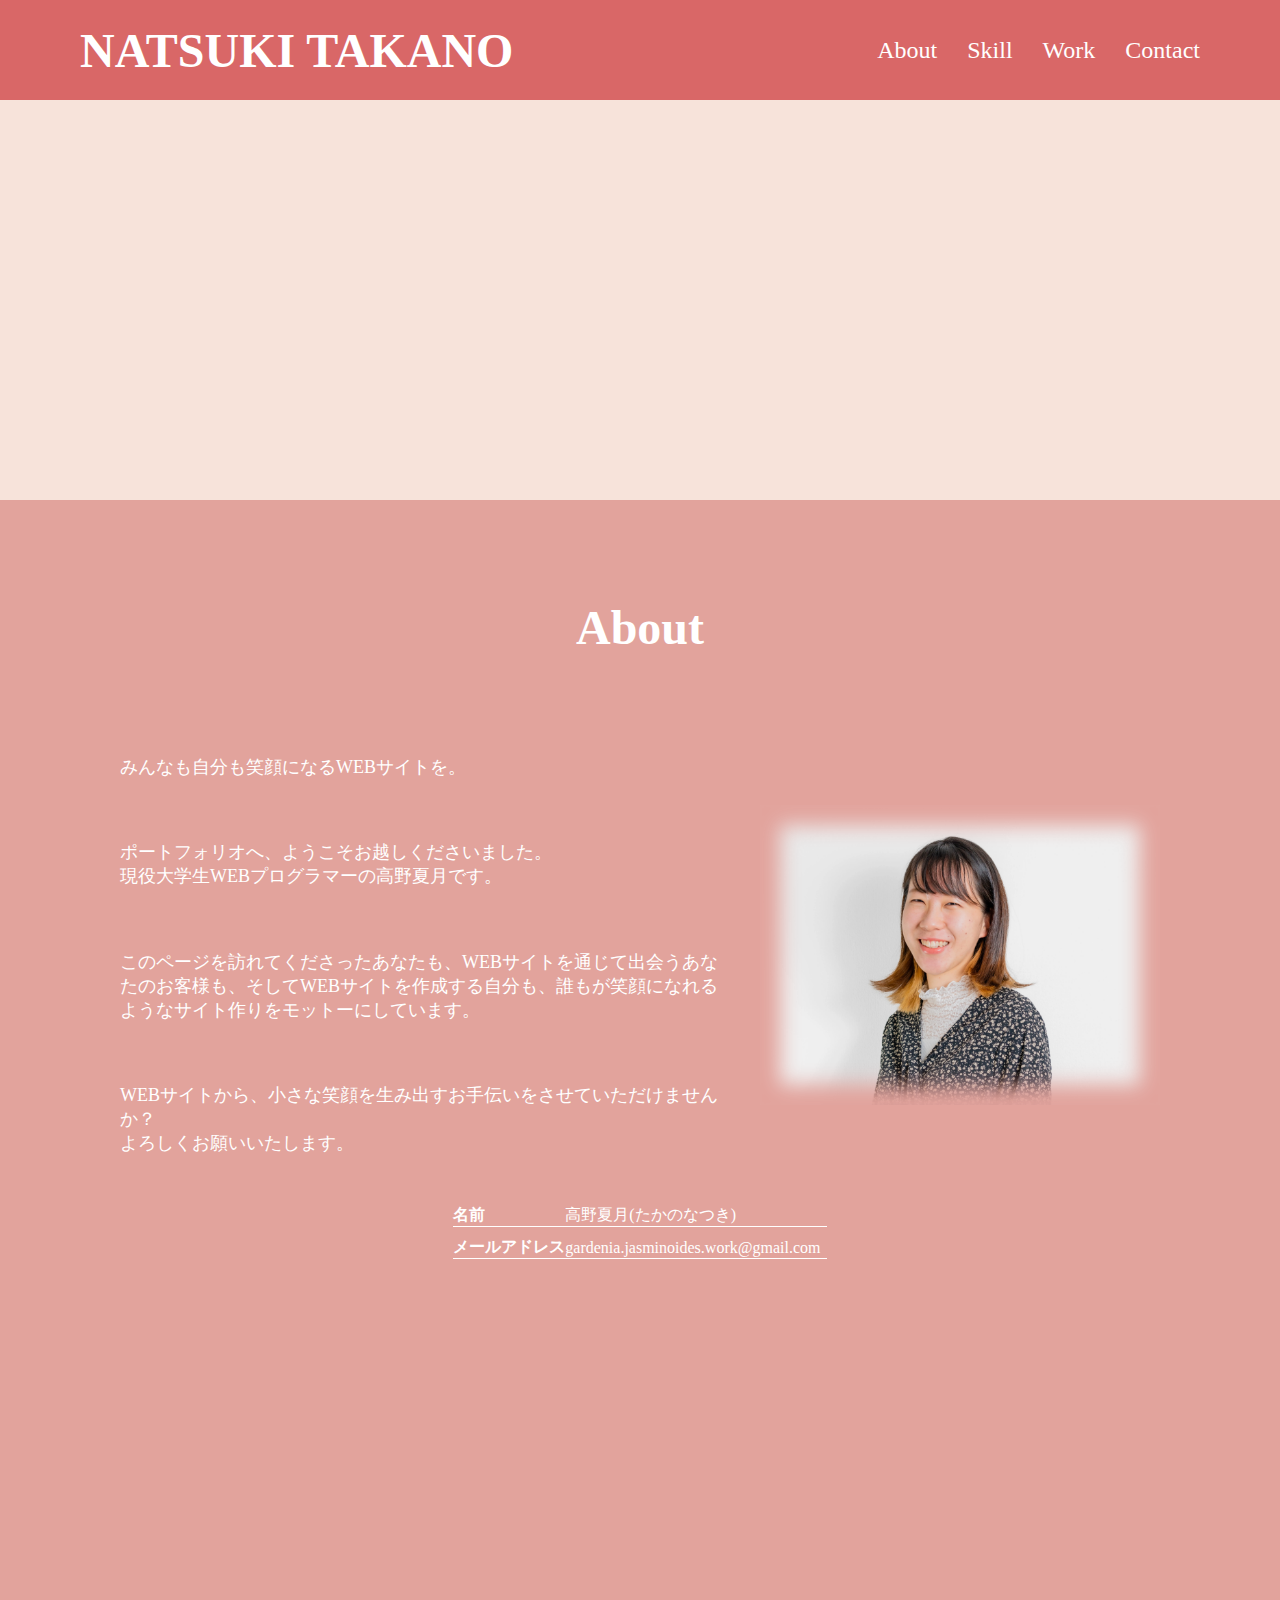
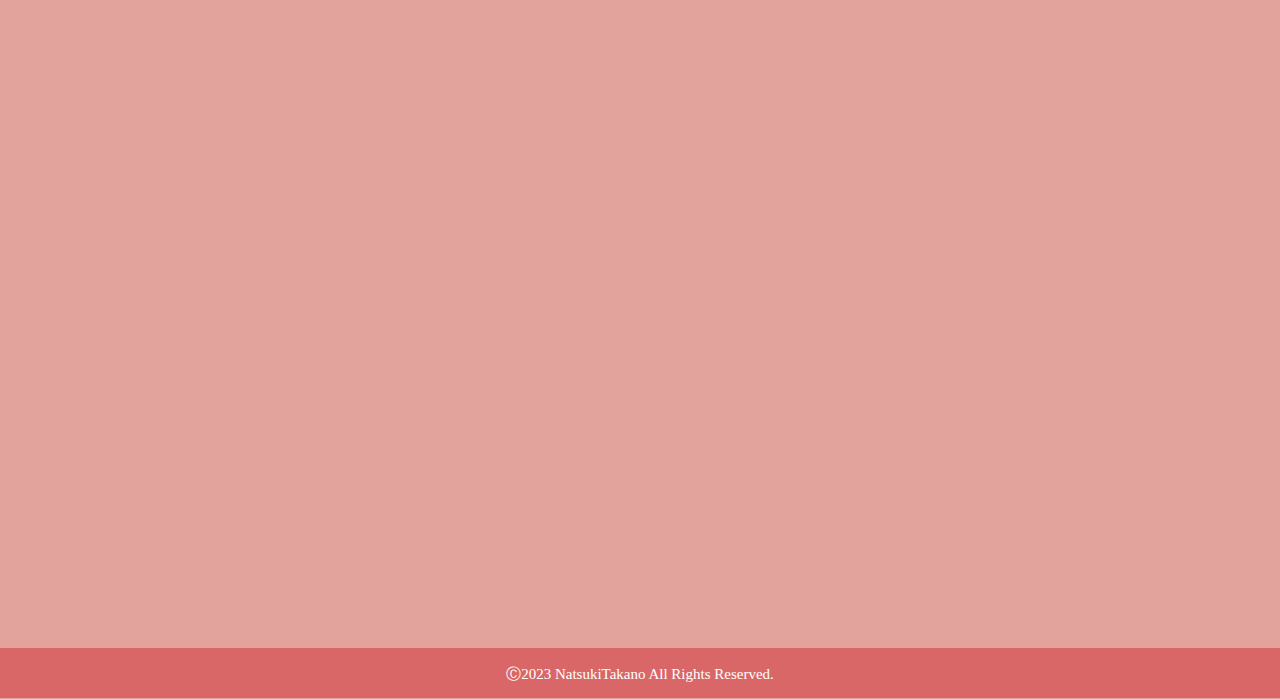
<file: portfolio/index.html>
<!DOCTYPE html>
<html lang="ja">
<head>
  <meta charset="UTF-8">
  <meta http-equiv="X-UA-Compatible" content="IE=edge">
  <meta name="viewport" content="width=device-width, initial-scale=1.0">
  <title>Natsuki Takano Portfolio</title>
  <link rel="icon" href="img/favicon.png">
  <!-- css -->
  <link rel="preconnect" href="https://fonts.googleapis.com">
  <link rel="preconnect" href="https://fonts.gstatic.com" crossorigin>
  <link href="https://fonts.googleapis.com/css2?family=Arvo&family=Dancing+Script:wght@500&display=swap" rel="stylesheet">
  <link rel="stylesheet" href="https://cdn.jsdelivr.net/npm/bootstrap-icons@1.8.0/font/bootstrap-icons.css">
  <!-- <link rel="stylesheet" type="text/css" href="http://coco-factory.jp/ugokuweb/wp-content/themes/ugokuweb/data/move02/8-11/css/reset.css">
  <link rel="stylesheet" type="text/css" href="http://coco-factory.jp/ugokuweb/wp-content/themes/ugokuweb/data/move02/8-11/css/8-11.css"> -->
  <link rel="stylesheet" href="css/style.css">
  <!-- jquery -->
  <script src="https://ajax.googleapis.com/ajax/libs/jquery/3.4.1/jquery.min.js"></script>
  <script src="js/script.js"></script>
</head>

<!-- Google tag (gtag.js) -->
<script async src="https://www.googletagmanager.com/gtag/js?id=G-5Q1Y579PT3"></script>
<script>
  window.dataLayer = window.dataLayer || [];
  function gtag(){dataLayer.push(arguments);}
  gtag('js', new Date());

  gtag('config', 'G-5Q1Y579PT3');
</script>

<body>
  <!-- <div class="loader_wrapper">
    <div class="loader"></div>
  </div> -->
  
  <header>
    <div class="header_inner">
      <h1>NATSUKI TAKANO</h1>
      <nav>
        <ul>
          <li id="no1"><a href="#about">About</a></li>
          <li id="no2"><a href="#skill" >Skill</a></li>
          <li id="no3"><a href="#work">Work</a></li>
          <li id="no4"><a href="#contact">Contact</a></li>
        </ul>
      </nav>

      <!-- ハンバーガーボタン -->
      <div id="bars" class="bars">
        <span></span>
        <span></span>
        <span></span>
      </div>
    </div>
  </header>

  <div class="modal" id="modal">
    <i class="bi bi-x" id="xbtn"></i>
    <nav>
      <ul>
        <li><a href="#about">About</a></li>
        <li><a href="#skill">Skill</a></li>
        <li><a href="#work">Work</a></li>
        <li><a href="#contact">Contact</a></li>
      </ul>
    </nav>
  </div>
  
  <div class="main_visual">
    <p class="name1">
      <span>N</span>
      <span>A</span>
      <span>T</span>
      <span>S</span>
      <span>U</span>
      <span>K</span>
      <span>I</span>
    </p>
    <p class="name2">
      <span>T</span>
      <span>A</span>
      <span>K</span>
      <span>A</span>
      <span>N</span>
      <span>O</span>
    </p>
  </div>
  
  <main>
    <div id="about">
      <section class="about" >
        <h2>About</h2>
        <div class="about_wrapper">
          <div class="about_message">
            <p>みんなも自分も笑顔になるWEBサイトを。</p>
            <p>ポートフォリオへ、ようこそお越しくださいました。<br>現役大学生WEBプログラマーの高野夏月です。</p>
            <p>このページを訪れてくださったあなたも、WEBサイトを通じて出会うあなたのお客様も、そしてWEBサイトを作成する自分も、誰もが笑顔になれるようなサイト作りをモットーにしています。</p>
            <p>WEBサイトから、小さな笑顔を生み出すお手伝いをさせていただけませんか？<br>よろしくお願いいたします。</p>
          </div>
          <div class="about_img">
            <img src="img/natsuki.webp" alt="">
          </div>
        </div>
        <table>
          <tr>
            <th>名前</th>
            <td>高野夏月(たかのなつき)</td>
          </tr>
          <!-- <tr>
            <th>電話番号</th>
            <td>090-1224-0788</td>
          </tr> -->
          <tr>
            <th>メールアドレス</th>
            <td>gardenia.jasminoides.work@gmail.com</td>
          </tr>
        </table>
      </section>
    </div>

    <div id="skill">
      <section class="skill">
        <h2>Skill</h2>
        <ul class="skill_wrapper">
          <li>
            <img src="img/skill/HTML.webp" alt="html/css">
            <p>HTML</p>
          </li>
          <li>
            <img src="img/skill/CSS.webp" alt="html/css">
            <p>CSS</p>
          </li>
          <li>
            <img src="img/skill/JS.webp" alt="html/css">
            <p>JavaScript/jQuery</p>
          </li>
          <li>
            <img src="img/skill/programming.webp" alt="html/css">
            <p>PHP</p>
          </li>
          <li>
            <img src="img/skill/wordpress.webp" alt="html/css">
            <p>Wordpress</p>
          </li>
        </ul>
      </section>
    </div>

    
    <div id="work">
      <section class="work">
        <h2>Work</h2>
        <ul class="work_wrapper">
          <li>
            <a href="">
              <img src="img/work-potfolio.webp" alt="高野夏月のポートフォリオ" style="border: 1px solid #555;">
              <div>
                <p>【担当】<br>デザイン<br>コーディング</p>
              </div>
            </a>
            <p>ポートフォリオ</p>
          </li>
          <!-- <li>
            <a href="">
              <img src="img/work.png" alt="パラリンピックリーダープロジェクトのwebサイト">
              <div>
                <p>Wordpressサイト</p>
                <p>【担当】<br>デザイン<br>コーディング</p>
              </div>
            </a>
            <p>早稲田大学<br>パラリンピック・リーダープロジェクト</p>
          </li>
          <li>
            <a href="">
              <img src="img/work.png" alt="パラリンピックリーダープロジェクトのwebサイト">
              <div>
                <p>Wordpressサイト</p>
                <p>【担当】<br>デザイン<br>コーディング</p>
              </div>
            </a>
            <p>早稲田大学<br>パラリンピック・リーダープロジェクト</p>
          </li>
          <li>
            <a href="">
              <img src="img/work.png" alt="パラリンピックリーダープロジェクトのwebサイト">
              <div>
                <p>Wordpressサイト</p>
                <p>【担当】<br>デザイン<br>コーディング</p>
              </div>
            </a>
            <p>早稲田大学<br>パラリンピック・リーダープロジェクト</p>
          </li> -->
        </ul>
      </section>
    </div>

    <div id="contact">
      <section class="contact">
        <h2>Contact</h2>
        <form action="mail.php" method="post">
          <div>
            <p>お名前</p>
            <input type="text" name="name" class="input1">
          </div>
          <div>
            <p>メールアドレス</p>
            <input type="email" name="mail" class="input1">
          </div>
          <div>
            <p>お問い合わせ内容</p>
            <textarea name="content" id="" cols="30" rows="10"></textarea>
          </div>
          <input type="submit" value="送信" class="btn">
        </form>
      </section>
    </div>

    <!-- to top -->
    <div class="totop" id="toTop">
      <a href="" class="btn">To TOP</a>
    </div>
  </main>

  <footer>
    <p><small>Ⓒ2023 NatsukiTakano All Rights Reserved.</small></p>
  </footer>
  
</body>
</html>
</file>
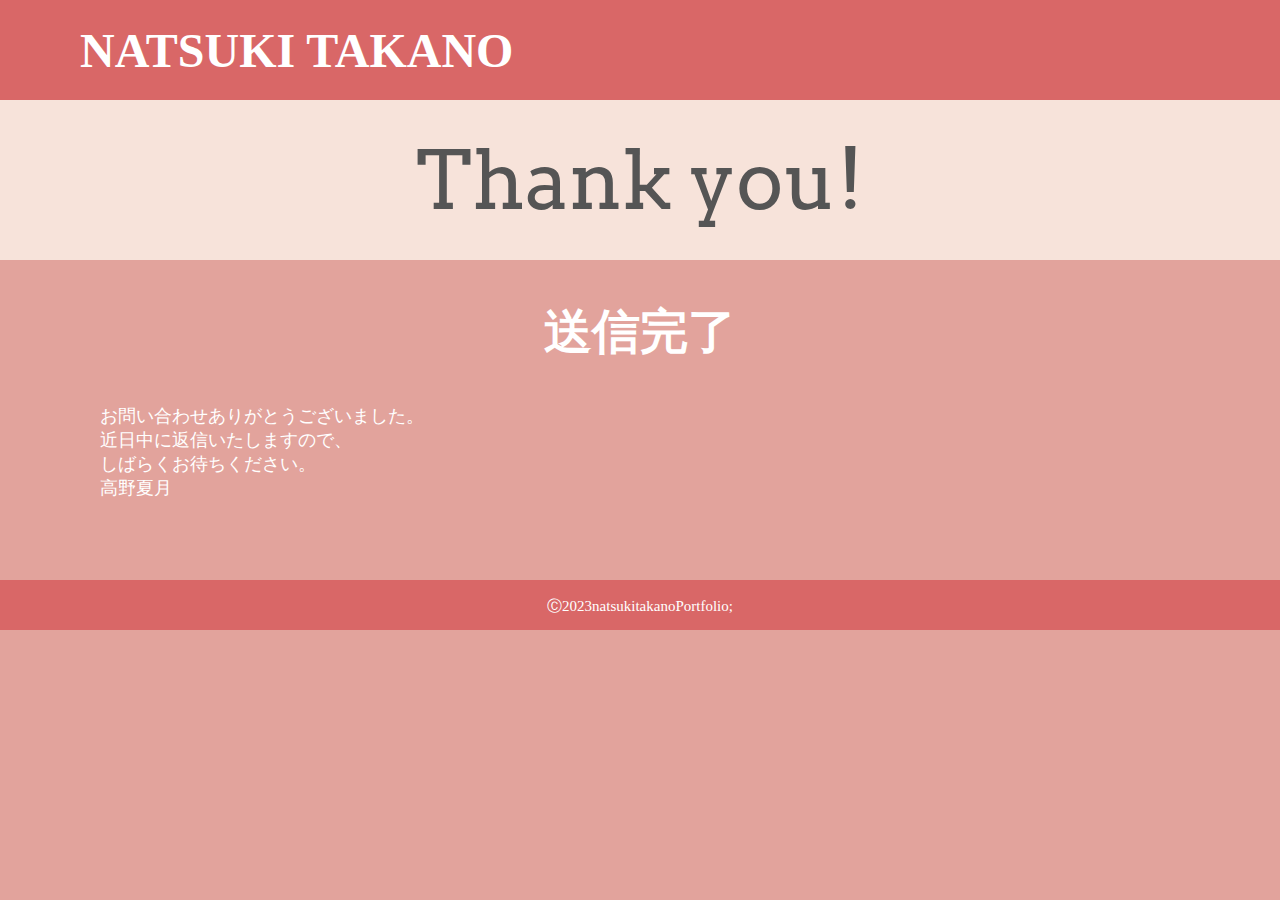
<file: portfolio/thanks.html>
<!DOCTYPE html>
<html lang="ja">
<head>
  <meta charset="UTF-8">
  <meta http-equiv="X-UA-Compatible" content="IE=edge">
  <meta name="viewport" content="width=device-width, initial-scale=1.0">
  <title>thanks</title>
  <!-- css -->
  <link rel="preconnect" href="https://fonts.googleapis.com">
  <link rel="preconnect" href="https://fonts.gstatic.com" crossorigin>
  <link href="https://fonts.googleapis.com/css2?family=Arvo&family=Dancing+Script:wght@500&display=swap" rel="stylesheet">
  <link rel="stylesheet" href="https://cdn.jsdelivr.net/npm/bootstrap-icons@1.8.0/font/bootstrap-icons.css">
  <link rel="stylesheet" type="text/css" href="http://coco-factory.jp/ugokuweb/wp-content/themes/ugokuweb/data/move02/8-11/css/reset.css">
  <link rel="stylesheet" type="text/css" href="http://coco-factory.jp/ugokuweb/wp-content/themes/ugokuweb/data/move02/8-11/css/8-11.css">
  <link rel="stylesheet" href="css/style.css">
  <!-- jquery -->
  <script src="https://ajax.googleapis.com/ajax/libs/jquery/3.4.1/jquery.min.js"></script>
  <script src="js/script.js"></script>
</head>

<!-- Google tag (gtag.js) -->
<script async src="https://www.googletagmanager.com/gtag/js?id=G-5Q1Y579PT3"></script>
<script>
  window.dataLayer = window.dataLayer || [];
  function gtag(){dataLayer.push(arguments);}
  gtag('js', new Date());

  gtag('config', 'G-5Q1Y579PT3');
</script>

<body>
  <header>
    <div class="header_inner">
      <h1>NATSUKI TAKANO</h1>
    </div>
  </header>

  <div class="thanks_you main_visual">
    <p>Thank you!</p>
  </div>

  <main class="thanks">
    <h2>送信完了</h2>
    <p>お問い合わせありがとうございました。<br>近日中に返信いたしますので、<br>しばらくお待ちください。</p>
    <p>高野夏月</p>
  </main>

  <footer>
    <p><small>Ⓒ2023natsukitakanoPortfolio;</small></p>
  </footer>

</body>
</html>
</file>
<file: portfolio/css/style.css>
@charset "UTF-8";
@import url("https://fonts.googleapis.com/css2?family=Josefin+Sans&display=swap");
/* common */
* {
  box-sizing: border-box;
  text-decoration: none;
  padding: 0;
  margin: 0;
}

html {
  scroll-behavior: smooth;
}

body {
  margin: 0;
  width: 100%;
  background-color: #E2A39C;
}

ul {
  padding: 0;
}
ul li {
  list-style: none;
}

input {
  border: none;
}

main {
  max-width: 1120px;
  padding: 0 20px;
  margin: 0 auto;
}

section {
  margin-bottom: 200px;
  /* ふわっと表示 */
  opacity: 0;
  visibility: hidden;
  transform: translateY(30px);
  transition: opacity 1s, visibility 1s, transform 0.6s;
}
section.is-fadein {
  opacity: 1;
  visibility: visible;
  transform: translateX(0);
}

.skill,
.work,
.contact {
  max-width: 680px;
  margin: 0 auto;
  padding: 100px 0;
  text-align: center;
}

h1,
h2,
li,
p,
small,
a {
  color: #fff;
}

p {
  font-size: 18px;
}

h2 {
  font-size: 48px;
  text-align: center;
  margin-bottom: 100px;
}

.btn {
  display: block;
  background-color: #F7E3DA;
  border-radius: 20px;
  color: #555;
  border-bottom: 5px solid #555;
}
.btn:hover {
  border-bottom: 2px solid #555;
  cursor: pointer;
  transform: translateY(3px);
}

/* ヘッダー */
header {
  position: fixed;
  top: 0;
  left: 0;
  background-color: #D96767;
  width: 100%;
  height: 100px;
  padding: 0 20px;
  z-index: 2;
  /* box-shadow: 0 1px 1px #555; */
}
header .header_inner {
  max-width: 1120px;
  height: 100px;
  margin: 0 auto;
  display: flex;
  justify-content: space-between;
  align-items: center;
  /* ハンバーガーメニュー */
}
header .header_inner h1 {
  font-size: 48px;
}
header .header_inner nav ul {
  display: flex;
}
header .header_inner nav ul li {
  padding-left: 30px;
  font-size: 24px;
}
header .header_inner nav ul li:hover {
  opacity: 0.7;
}
header .header_inner nav ul li.cuurent {
  text-decoration: underline #fff;
}
header .header_inner .bars {
  display: none;
}
header .header_inner .bars:hover {
  opacity: 0.7;
}
header .header_inner .bars span {
  display: block;
  margin: 6px 0;
  width: 50px;
  height: 6px;
  border-radius: 3px;
  background: #fff;
}

/* モーダル */
.modal {
  display: none;
  position: fixed;
  z-index: 3;
  background-color: #F9C770;
  top: 5%;
  left: 5%;
  width: 90%;
  height: 90%;
  border-radius: 20px;
}
.modal i {
  color: #fff;
  font-size: 48px;
  margin-left: calc(100% - 56px);
}
.modal nav {
  height: calc(90% - 36px);
}
.modal nav ul {
  height: 100%;
  display: flex;
  flex-direction: column;
  justify-content: space-around;
  align-items: center;
}
.modal nav ul li a {
  font-size: 36px;
}

@keyframes updown-anim {
  0% {
    transform: translateY(130%);
  }
  20% {
    transform: translateY(0);
  }
  100% {
    transform: translateY(0);
  }
}
.main_visual {
  margin-top: 100px;
  width: 100%;
  height: 400px;
  background-color: #F7E3DA;
  display: flex;
  flex-wrap: wrap;
  justify-content: center;
  align-items: center;
}
.main_visual p {
  color: #555;
  font-size: 120px;
  font-family: "Arvo", serif;
}
.main_visual p.name1, .main_visual p.name2 {
  display: flex;
  overflow: hidden;
}
.main_visual p.name1 span, .main_visual p.name2 span {
  transform: translateY(130%);
  display: block;
  animation: 3.5s updown-anim linear forwards;
}
.main_visual p + p {
  padding-left: 60px;
}

/* 文字の遅延 */
.main_visual p.name1 span:nth-child(1) {
  animation-delay: 0s;
}

.main_visual p.name1 span:nth-child(2) {
  animation-delay: 0.05s;
}

.main_visual p.name1 span:nth-child(3) {
  animation-delay: 0.1s;
}

.main_visual p.name1 span:nth-child(4) {
  animation-delay: 0.15s;
}

.main_visual p.name1 span:nth-child(5) {
  animation-delay: 0.2s;
}

.main_visual p.name1 span:nth-child(6) {
  animation-delay: 0.25s;
}

.main_visual p.name1 span:nth-child(7) {
  animation-delay: 0.3s;
}

.main_visual p.name2 span:nth-child(1) {
  animation-delay: 0.35s;
}

.main_visual p.name2 span:nth-child(2) {
  animation-delay: 0.4s;
}

.main_visual p.name2 span:nth-child(3) {
  animation-delay: 0.45s;
}

.main_visual p.name2 span:nth-child(4) {
  animation-delay: 0.5s;
}

.main_visual p.name2 span:nth-child(5) {
  animation-delay: 0.55s;
}

.main_visual p.name2 span:nth-child(6) {
  animation-delay: 0.6s;
}

.about {
  padding-top: 100px;
}
.about .about_wrapper {
  margin-top: 60px;
  display: flex;
  align-items: center;
  flex-wrap: wrap-reverse;
  justify-content: space-around;
}
.about .about_wrapper .about_message {
  max-width: 600px;
  height: 400px;
  /* margin-right: 80px; */
  display: flex;
  flex-direction: column;
  justify-content: space-between;
  text-align-last: left;
}
.about .about_wrapper .about_img {
  position: relative;
  max-width: 400px;
  max-height: 300px;
  display: flex;
  align-items: center;
  justify-content: center;
  /* overflow: hidden; */
}
.about .about_wrapper .about_img::after {
  position: absolute;
  content: "";
  top: 0;
  bottom: 0;
  left: 0;
  right: 0;
  box-shadow: inset 0 0 20px 20px #E2A39C;
}
.about .about_wrapper .about_img img {
  width: 100%;
  height: 100%;
  object-fit: cover;
  object-position: top 20px;
}
.about table {
  max-width: 680px;
  margin: 40px auto 0;
  text-align: center;
  border-collapse: collapse;
  color: #fff;
}
.about table tbody tr th {
  padding-top: 10px;
  width: 30%;
  border-bottom: 1px solid #fff;
  text-align: left;
}
.about table tbody tr td {
  padding-top: 10px;
  width: 70%;
  border-bottom: 1px solid #fff;
  text-align: left;
}

/* skill */
.skill .skill_wrapper {
  max-width: 1000px;
  margin: 0 auto;
  display: flex;
  flex-wrap: wrap;
  justify-content: space-around;
  align-content: space-between;
}
.skill .skill_wrapper li {
  margin-bottom: 20px;
}
.skill .skill_wrapper li img {
  width: 200px;
  height: 200px;
  background-color: #F7E3DA;
  border-radius: 20px;
  padding: 20px;
  margin: 10px 5px;
}
.skill .skill_wrapper li p {
  text-align: center;
}

.work .work_wrapper {
  display: flex;
  flex-wrap: wrap;
  justify-content: space-around;
}
.work .work_wrapper li {
  text-align: center;
  margin-bottom: 40px;
}
.work .work_wrapper li a {
  position: relative;
  display: block;
  width: 300px;
  height: 300px;
}
.work .work_wrapper li a img {
  width: 100%;
  height: 100%;
  object-fit: cover;
  border-radius: 20px;
}
.work .work_wrapper li a div {
  position: absolute;
  width: 100%;
  height: 100%;
  opacity: 0;
  left: 0;
  top: 0;
  display: flex;
  flex-direction: column;
  justify-content: center;
  align-items: center;
  transition: 0.1s;
  border-radius: 20px;
}
.work .work_wrapper li a div:hover {
  background-color: #F9C770;
  opacity: 0.95;
}
.work .work_wrapper li a div p {
  opacity: 1;
  color: #fff;
}
.work .work_wrapper li a p {
  width: 300px;
}

.contact {
  margin-bottom: 100px;
}
.contact form div {
  display: flex;
  margin-bottom: 20px;
}
.contact form div p {
  width: 30%;
  text-align: center;
}
.contact form div input,
.contact form div textarea {
  width: 70%;
  border: 1px solid #555;
  background-color: #fff;
  border-radius: 10px;
}
.contact form .btn {
  width: 300px;
  height: 40px;
  margin: 50px auto 0;
}

/* to top */
.totop a {
  position: fixed;
  right: 20px;
  bottom: 50px;
  width: 150px;
  height: 60px;
  text-align: center;
  line-height: 60px;
}

/* footer */
footer {
  background-color: #D96767;
  height: 50px;
}
footer p {
  text-align: center;
  line-height: 50px;
}

@media (max-width: 905px) {
  header .header_inner h1 {
    font-size: 36px;
  }
}
@media (max-width: 768px) {
  header .header_inner nav {
    display: none;
  }
  header .header_inner .bars {
    display: block;
  }
  .modal.show {
    display: block;
  }
  .main_visual p span {
    font-size: 60px;
  }
  .about .about_wrapper div {
    margin: 20px auto 0;
  }
}
/* thanks.html */
.thanks_you {
  height: 160px;
}
.thanks_you.main_visual p {
  color: #555;
  font-size: 80px;
  font-family: "Arvo", serif;
}

.thanks {
  margin-bottom: 80px;
}
.thanks h2 {
  padding: 40px 0;
  margin: 0;
}/*# sourceMappingURL=style.css.map */
</file>
